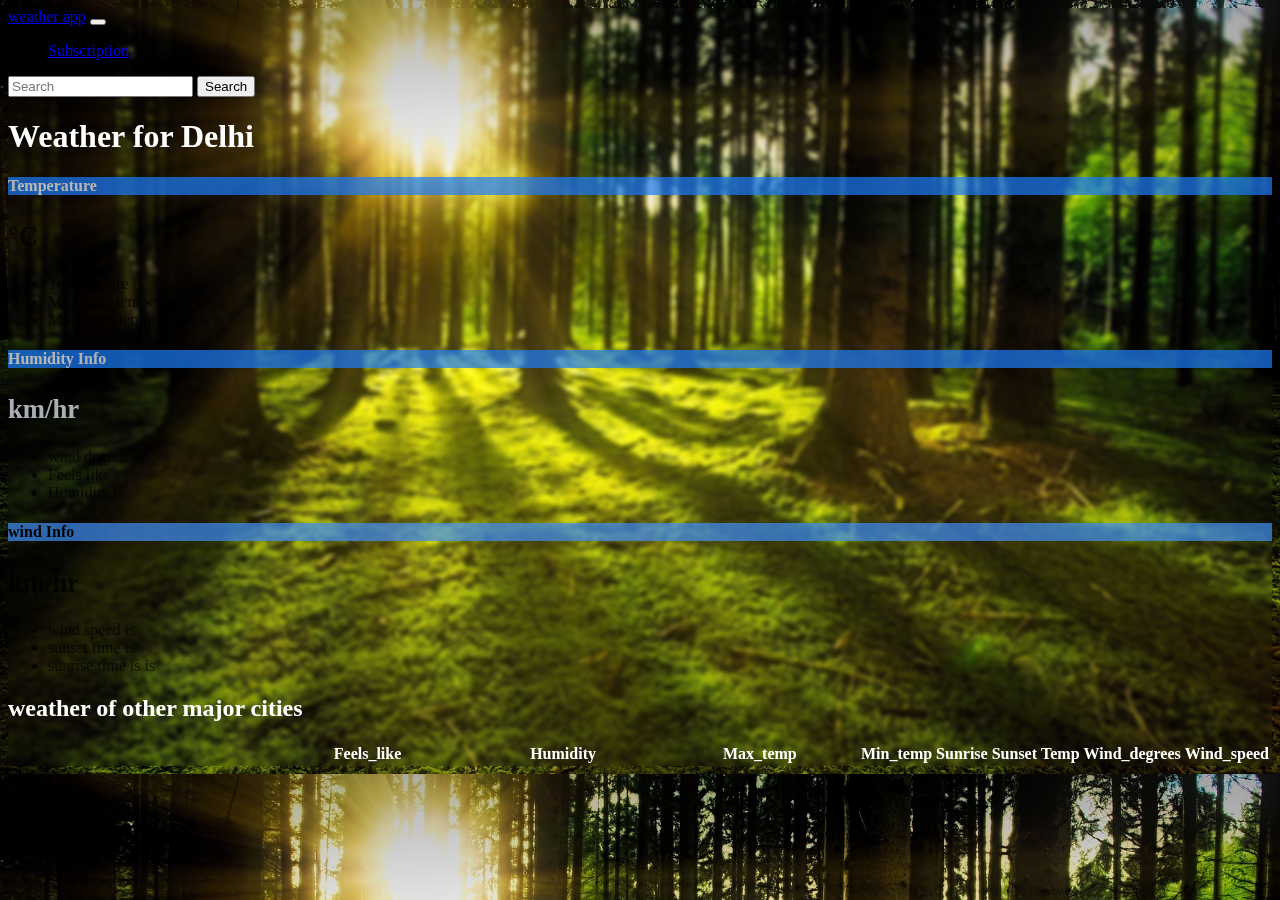
<file: index.html>
<!DOCTYPE html>
<html lang="en">
<head>
    <meta charset="UTF-8">
    <meta http-equiv="X-UA-Compatible" content="IE=edge">
    <meta name="viewport" content="width=device-width, initial-scale=1.0">
    <title>weather app</title>

    <link href="https://cdn.jsdelivr.net/npm/bootstrap@5.3.0-alpha1/dist/css/bootstrap.min.css" rel="stylesheet" integrity="sha384-GLhlTQ8iRABdZLl6O3oVMWSktQOp6b7In1Zl3/Jr59b6EGGoI1aFkw7cmDA6j6gD" crossorigin="anonymous">
    <script src="https://cdn.jsdelivr.net/npm/bootstrap@5.3.0-alpha1/dist/js/bootstrap.bundle.min.js" integrity="sha384-w76AqPfDkMBDXo30jS1Sgez6pr3x5MlQ1ZAGC+nuZB+EYdgRZgiwxhTBTkF7CXvN" crossorigin="anonymous"></script>
    
    <style>
      tr{
        border-bottom: 1px solid rgb(252, 254, 179);
      }
    </style>
    <link rel="stylesheet" href="">

</head>
<body style="background-image: url(trees-g4553cdc78_1920.jpg); background-size: cover; backdrop-filter: blur(2px);">
    <nav class="navbar navbar-expand-lg bg-body-tertiary">
        <div class="container-fluid">
          <a class="navbar-brand" href="#">weather app</a>
          <button class="navbar-toggler" type="button" data-bs-toggle="collapse" data-bs-target="#navbarSupportedContent" aria-controls="navbarSupportedContent" aria-expanded="false" aria-label="Toggle navigation">
            <span class="navbar-toggler-icon"></span>
          </button>
          <div class="collapse navbar-collapse" id="navbarSupportedContent">
            <ul class="navbar-nav me-auto mb-2 mb-lg-0">
              <li class="nav-item">
                <a class="nav-link" href="sub.html">Subscription</a>
              </li>
            </ul>
            <form class="d-flex" role="search" onsubmit="handleSubmit(event)">
              <input name="city"  id="city" class="form-control me-2" type="search" placeholder="Search" aria-label="Search">
              <button class="btn btn-outline-success" type="submit" id="submit">Search</button>
            </form>
          </div>
        </div>
      </nav>

      <div class="container">
        <h1 class="m-4 text-center"style="color:white"><span id="cityname">Weather for </span></h1>
        <main>  
            <div class="row row-cols-1 row-cols-md-3 mb-3 text-center">
              <div class="col" style="opacity: 70%;">
                <div class="card mb-4 rounded-3 shadow-sm">
                  <div class="card-header py-3" style="background-color:rgb(27, 124, 251); color: white">
                    <h4 class="my-0 fw-normal">Temperature</h4>
                  </div>
                  <div class="card-body">
                    <h1 class="card-title pricing-card-title"><small class="text-muted fw-light">°C</small></h1>

                    <ul class="list-unstyled mt-3 mb-4">
                      <li>Temperature is <span id="temp"></span></li>
                      <li>Minimum temperature is <span id="min_temp"></span></li>
                      <li>Maximum temperature is <span id="max_temp"></span></li>

                    </ul>
                  </div>
                </div>
              </div>
              <div class="col" style="opacity: 70%;">
                <div class="card mb-4 rounded-3 shadow-sm">
                  <div class="card-header py-3" style="background-color:rgb(27, 124, 251); color:white;">
                    <h4 class="my-0 fw-normal">Humidity Info</h4>
                  </div>
                  <div class="card-body">
                    <h1 class="card-title pricing-card-title" style="color:aliceblue"><small class="text-muted fw-light">km/hr</small></h1>

                    <h1 class="card-title pricing-card-title"><span id="humidity"></span><small class="text-muted fw-light"></small></h1>
                    <ul class="list-unstyled mt-3 mb-4">
                      <li>wind degree is <span id="wind_degrees"></span></li>
                      <li>Feels like <span id="feels_like"></span></li>
                      <li>Humidity is <span id="humidity"></span></li>
                    </ul>
                  </div>
                </div>
              </div>
              <div class="col" style="opacity: 70%;">
                <div class="card mb-4 rounded-3 shadow-sm border-primary">
                  <div class="card-header py-3 text-bg-primary border-primary" style="background-color:rgb(63, 143, 247);">
                    <h4 class="my-0 fw-normal">wind Info</h4>
                  </div>
                  <div class="card-body">
                    <h1 class="card-title pricing-card-title"><small class="text-muted fw-light">km/hr</small></h1>
                    <ul class="list-unstyled mt-3 mb-4">
                      <li>wind speed is <span id="wind_speed"></span></li>
                      <li>sunset time is <span id="sunset"></span></li>
                      <li>sunrise time is is <span id="sunrise"></span></li>
                    </ul>
                  </div>
                </div>
              </div>
            </div>
        
            <h2 class="display-6 text-center mb-4"style="color:white">weather of other major cities</h2>
        
            <div class="table-responsive">
              <table class="table text-center" id="city-data-table" style="color: #fff;">
                <thead>
                  <tr>
                    <th style="width: 34%;"></th>
                    <th style="width: 22%;">Feels_like</th>
                    <th style="width: 22%;">Humidity</th>
                    <th style="width: 22%;">Max_temp</th>
                    <th style="width: 22%;">Min_temp</th>
                    <th style="width: 22%;">Sunrise</th>
                    <th style="width: 22%;">Sunset</th>
                    <th style="width: 22%;">Temp</th>
                    <th style="width: 22%;">Wind_degrees</th>
                    <th style="width: 22%;">Wind_speed</th>
                  </tr>
                </thead>
                
              </table>
            </div>
          </main>

      </div>
      

    <script src="script.js"></script>
</body>
</html>
</file>
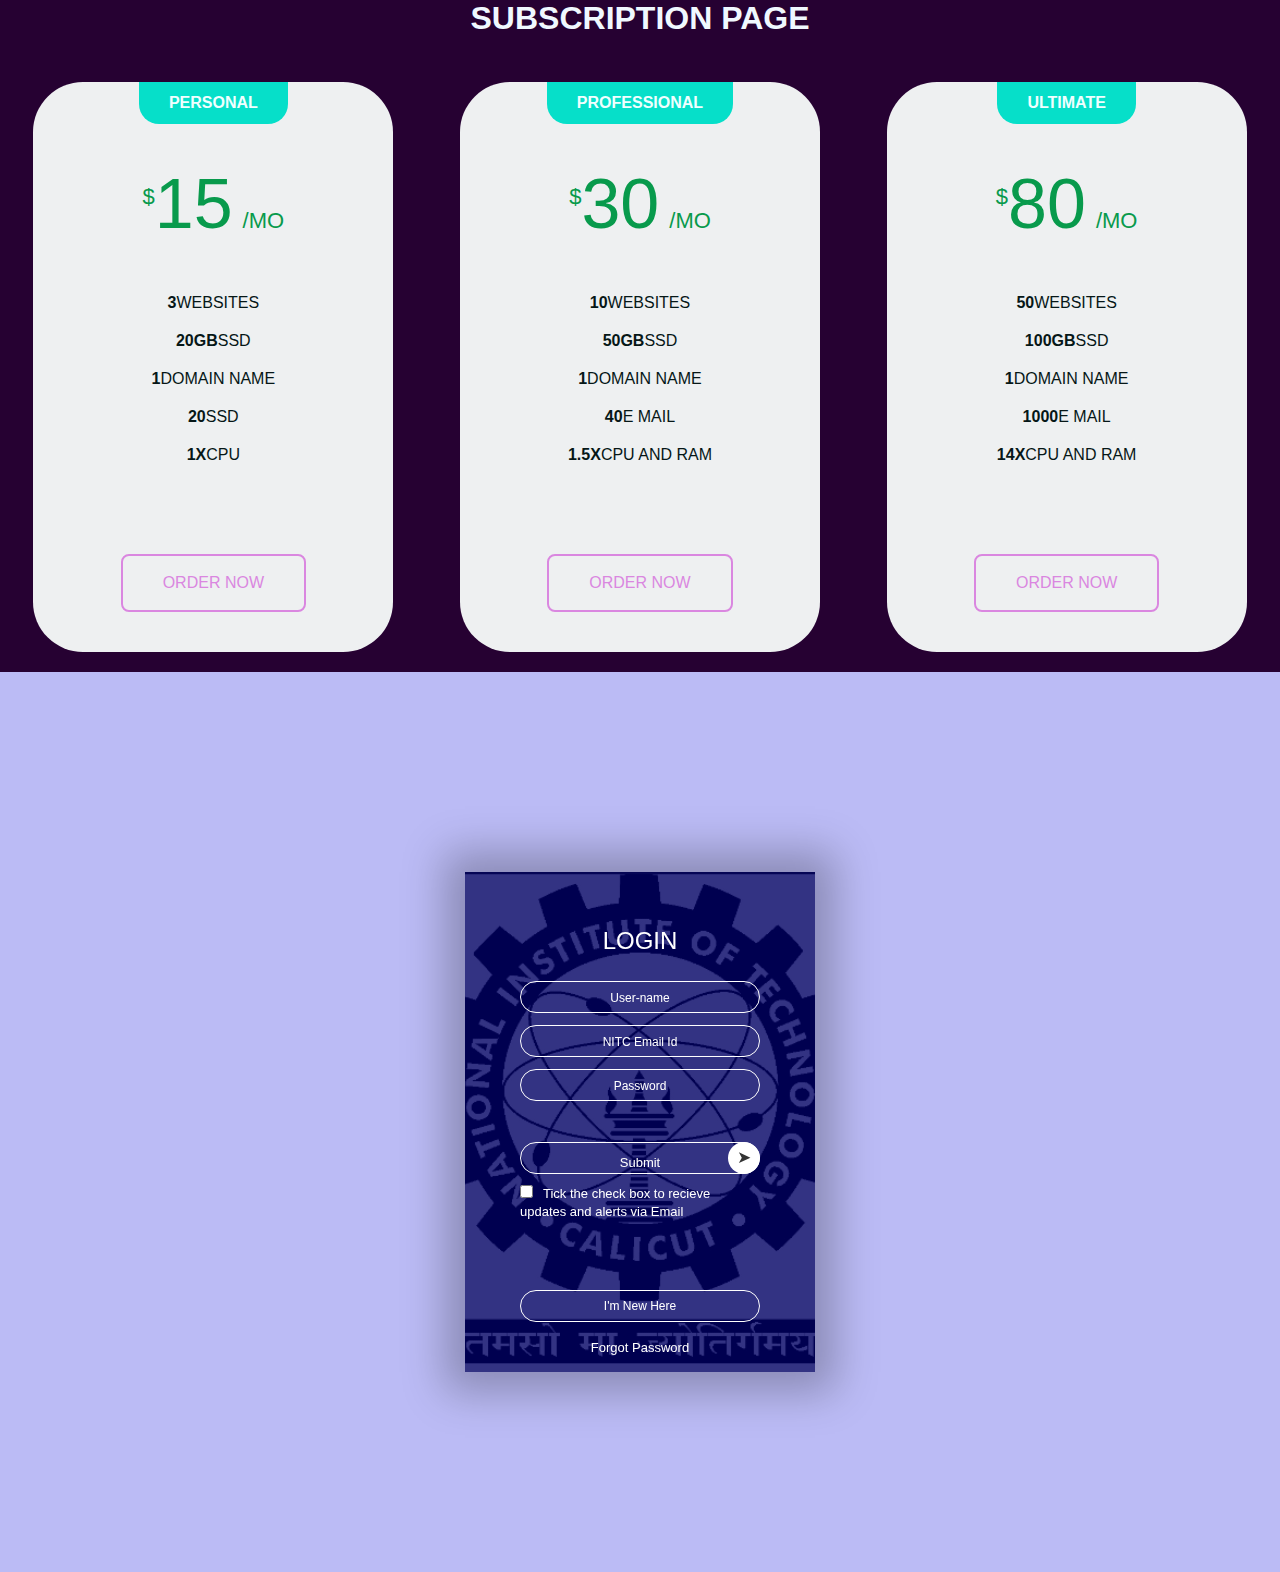
<file: sub.html>
<!DOCTYPE html>
<html lang="en">
<head>
    <meta charset="UTF-8">
    <meta http-equiv="X-UA-Compatible" content="IE=edge">
    <meta name="viewport" content="width=device-width, initial-scale=1.0">
    <title>Document</title>
    <link rel="stylesheet" href="style.css">
</head>
<body>
    <div>
    <div class="heading"><h1 >SUBSCRIPTION PAGE</h1>
    </div>
</div>
    <div class="pricing-table">
        <div class="pricing-card">
            <h3 class="pricing-card-header">Personal</h3>
            <div class="price"><sup>$</sup>15<span>/MO</span></div>
        <ul>
            <li><strong>3</strong>Websites</li>
            <li><strong>20GB</strong>SSD</li>
            <li><strong>1</strong>Domain Name</li>
            <li><strong>20</strong>SSD</li>
            <li><strong>1x</strong>Cpu</li>
        </ul>
        <a href="#" class="order-btn">Order Now</a>
        </div>

        <div class="pricing-card">
            <h3 class="pricing-card-header">Professional</h3>
            <div class="price"><sup>$</sup>30<span>/MO</span></div>
            <ul>
                <li><strong>10</strong>Websites</li>
                <li><strong>50GB</strong>SSD</li>
                <li><strong>1</strong>Domain Name</li>
                <li><strong>40</strong>E mail</li>
                <li><strong>1.5x</strong>CPU and RAM</li>
            </ul>
            <a href="#" class="order-btn">Order Now</a>
        </div>

        <div  class="pricing-card">
            <h3 class="pricing-card-header">ULTIMATE</h3>
            <div class="price"><sup>$</sup>80<span>/MO</span></div>
            <ul>
                <li><strong>50</strong>Websites</li>
                <li><strong>100GB</strong>SSD</li>
                <li><strong>1</strong>Domain Name</li>
                <li><strong>1000</strong>E mail</li>
                <li><strong>14x</strong>CPU and RAM</li>
            </ul>
            <a href="#" class="order-btn">Order Now</a>
        </div>

    </div>
    <div class="container">
        <div class="card">
            <div class="inner-box" id="card">
                <div class="card-front">
                    <h2>LOGIN</h2>
                    <form>
                        <input type="text" class="input-box" placeholder="User-name" required>
                        <input type="email" class="input-box" placeholder="NITC Email Id" required>
                        <input type="password" class="input-box" placeholder="Password" required>
                        <button type="submit" class="submit-btn"><a href="index.html">Submit</a></button>
                        <input type="checkbox"><span>Tick the check box to recieve updates and alerts via Email</span>
                    </form>
                    <button type="button" class="btn" onclick="openRegister()">I'm New Here</button>
                    <a href="">Forgot Password</a>
                </div>
                <div class="card-back">
                    <h2>REGISTER</h2>
                    <form>
                        <input type="text" class="input-box" placeholder="Your Name" required>
                        <input type="email" class="input-box" placeholder="NITC Email Id" required>
                        <input type="number" class="input-box" placeholder="Phone Number" required>
                        <button type="submit" class="submit-btn"><a href="index.html">Submit</a></button>
                        <input type="checkbox"><span>Tick the check box to recieve updates and alerts via Email</span>
                    </form>
                    <button type="button" class="btn" onclick="openLogin()">I have an account</button>
                    <a href="">Forgot Password</a>
                 </div>
            </div>
        </div>
    </div>
    
    <script>
        var card=document.getElementById("card")
        function openRegister(){
            card.style.transform = "rotateY(-180deg)";
        }
        function openLogin(){
            card.style.transform = "rotateY(0deg)";
        }
    </script>
</body>
</html>
</file>
<file: style.css>
*{
    margin: 0;
    padding: 0;
    box-sizing: border-box;
    font-family: "Open Sans",sans-serif;
    text-decoration: none;
    list-style:none;
}
body{
    background-color: rgb(38, 1, 50);
    min-height: 100vh;
    /* display: flex; */
     align-items: center;
}
.heading{
    text-align: center;
    color:aliceblue;
    margin-bottom: 25px;

}
.pricing-table{
    display: flex;
    flex-wrap: wrap;
    justify-content: space-around; 
    width: min(1600px, 100%);
    margin:auto;
    border-radius: 50px;
}

 .pricing-card{
    flex: 1;
    max-width: 360px;
    background-color:rgb(238, 240, 241);
    margin: 20px 10px;
    text-align: center;
    cursor: pointer;
    overflow: hidden;
    color:rgb(6, 23, 23);
    transition: .3s linear;
    border-radius: 50px;
}

.pricing-card-header{
background-color:rgb(6, 223, 201);
display: inline-block;
color:azure;
padding:12px 30px;
border-radius: 0 0 20px 20px;
font-size: 16px;
text-transform: uppercase;
font-weight: 600;
transition: .4s linear;
}
.pricing-card:hover .pricing-card-header{
    box-shadow: 0 0 0 26em #e51df7;
    border-radius: 100px;
}

.price{
    font-size: 70px;
    color:rgb(8, 154, 76);
    margin: 40px 0;
    transition: .2s linear;
}

.price sup, .price span{
    font-size: 22px;
    font-weight: 700px;
} 

.pricing-card li{
    font-size: 16px;
    padding: 10px 0;
    text-transform: uppercase;
}
.order-btn{
    display: inline-block;
    margin-bottom: 40px;
    margin-top: 80px;
    border: 2px solid rgb(218, 135, 224);
    color: rgb(218, 135, 224);
    padding: 18px 40px;
    border-radius: 8px;
    text-transform: uppercase;
    font-weight: 300;
    transition: .3s linear;  
}
.order-btn:hover{
    background-color:rgb(196, 58, 223);
    color:aliceblue;
}
.container{
    width: 100%;
    height: 100vh;
    font-family: sans-serif;
    background-color:rgb(187,187,245);
    color:#fff;
    display: flex;
    align-items:center;
    justify-content: center;
}
.card{
    width: 350px;
    height: 500px;
    box-shadow: 0 0 40px 20px rgba(0,0,0,0.26);
    perspective: 1000px;
}
.inner-box{
    position: relative;
    width: 100%;
    height: 100%;
    transform-style: preserve-3d;
    transition: transform 1s;
}
.card-front, .card-back{
    position: absolute;
    width: 100%;
    height: 100%;
    background-position: center;
    background-size: cover;
    background-image: linear-gradient(rgba(0,0,100,0.8),rgba(0,0,100,0.8)),url(logo.png);
    padding: 55px;
    box-sizing: border-box;
    backface-visibility: hidden;
}
.card-back{
    transform: rotateY(180deg);
}
.card h2{
    font-weight: normal;
    font-size:24px;
    text-align: center;
    margin-bottom: 20px;

}
.input-box{
    width: 100%;
    background:transparent;
    border: 1px solid #fff;
    margin: 6px 0;
    height: 32px;
    border-radius: 20px;
    padding: 0 10px;
    outline: none;
    text-align: center;
    color: #fff;
}
::placeholder{
    color:#fff;
    font-size: 12px;
}

button{
    width:100%;
    background: transparent;
    border: 1px solid #fff;
    margin: 35px 0 10px;
    height: 32px;
    font-size: 12px;
    border-radius:20px;
    padding: 0 10px;
    box-sizing: border-box;
    outline: none;
    color: #fff;
    cursor: pointer;
}
.submit-btn{
    position: relative;   
}
.submit-btn::after{
    content: '\27a4';
    color: #333;
    line-height: 32px;
    font-size:17px;
    height: 32px;
    width: 32px;
    border-radius: 50%;
    background: #fff;
    position: absolute;
    right: -1px;
    top:-1px;
}
span{
    font-size: 13px;
    margin-left: 10px;
}
.card .btn{
    margin-top: 70px;
}
.card a{
    color: #fff;
    text-decoration: none;
    display: block;
    text-align: center;
    font-size: 13px;
    margin-top: 8px;

}
@media screen and (max-width: 1100px){
    .pricing-card{
        flex: 50%;
    }
}
</file>
